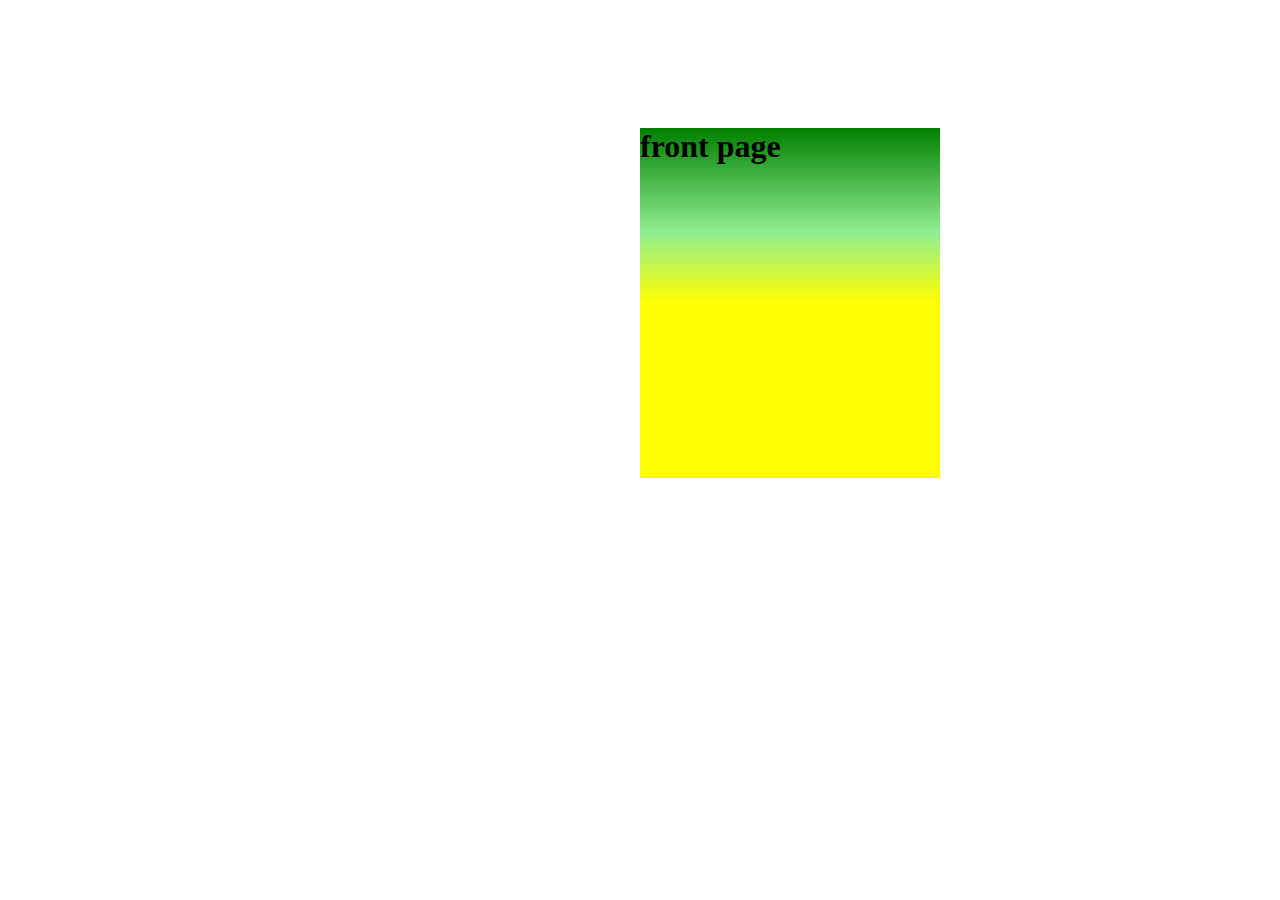
<file: flipCards Animation/index.html>
<!DOCTYPE html>
<html lang="en">
<head>
    <meta charset="UTF-8">
    <meta name="viewport" content="width=device-width, initial-scale=1.0">
    <link rel="stylesheet" href="style.css">
    <title>Document</title>
</head>

<body>
    <div class="main">
        <div class="thecard">
        <div class="front">
            <span><h1>front page</h1></span>
        </div>

        <div class="back">
            <span><h1>back page</h1></span>
        </div>
    </div>
</div>

</body>
</html>
</file>
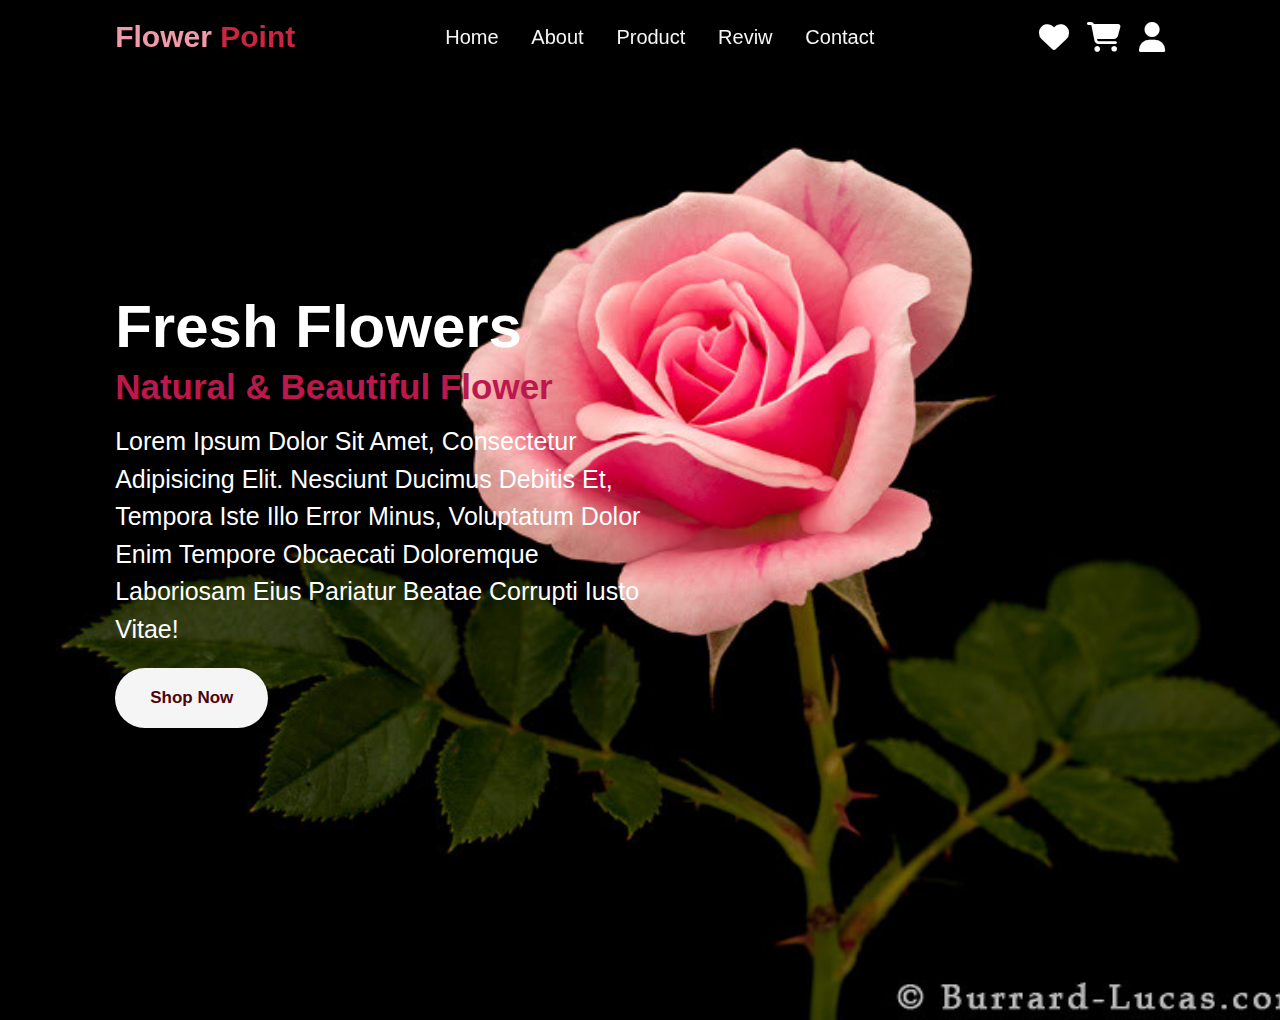
<file: Flower Shop Website/Index.html>
<!DOCTYPE html>
<html lang="en">
<head>
    <meta charset="UTF-8">
    <meta name="viewport" content="width=device-width, initial-scale=1.0">
    <title>Flower Point</title>
    <link rel="stylesheet" href="https://cdnjs.cloudflare.com/ajax/libs/font-awesome/6.4.2/css/all.min.css">
    <link rel="stylesheet" href="style.css">

</head>
<body>
    <header>
        <input type="checkbox" name="" id="toggler">
        <label for="toggler" class="fas fa-bars"></label>
        <a href="#" class="logo">
            <span style="color:rgb(241, 154, 169);">Flower</span> 
            <span style="color: rgb(201, 38, 65);">Point</span>
        </a>


        <nav class="navbar">
            <a href="#home">Home</a>
            <a href="about.html">About</a>
            <a href="#product">Product</a>
            <a href="#review">Reviw</a>
            <a href="#contact">Contact</a>
        </nav>


        <div class="icons">
            <a href="#" class="fas fa-heart"></a>
            <a href="#" class="fa-solid fa-cart-shopping"></a>
            <a href="#" class="fas fa-user"></a>
        </div>
    </header>


    <section class="home" id="home">
        <div class="content">
            <h3>Fresh Flowers</h3>
            <span>Natural & Beautiful Flower</span>
            <p>Lorem ipsum dolor sit amet, consectetur 
                adipisicing elit. Nesciunt ducimus debitis et, tempora iste illo error minus, voluptatum dolor enim tempore obcaecati doloremque laboriosam 
                eius pariatur beatae corrupti iusto vitae!</p>
                <a href="#" class="btn">Shop Now</a>
        </div>

    </section>



             



















    
</body>
</html>
</file>
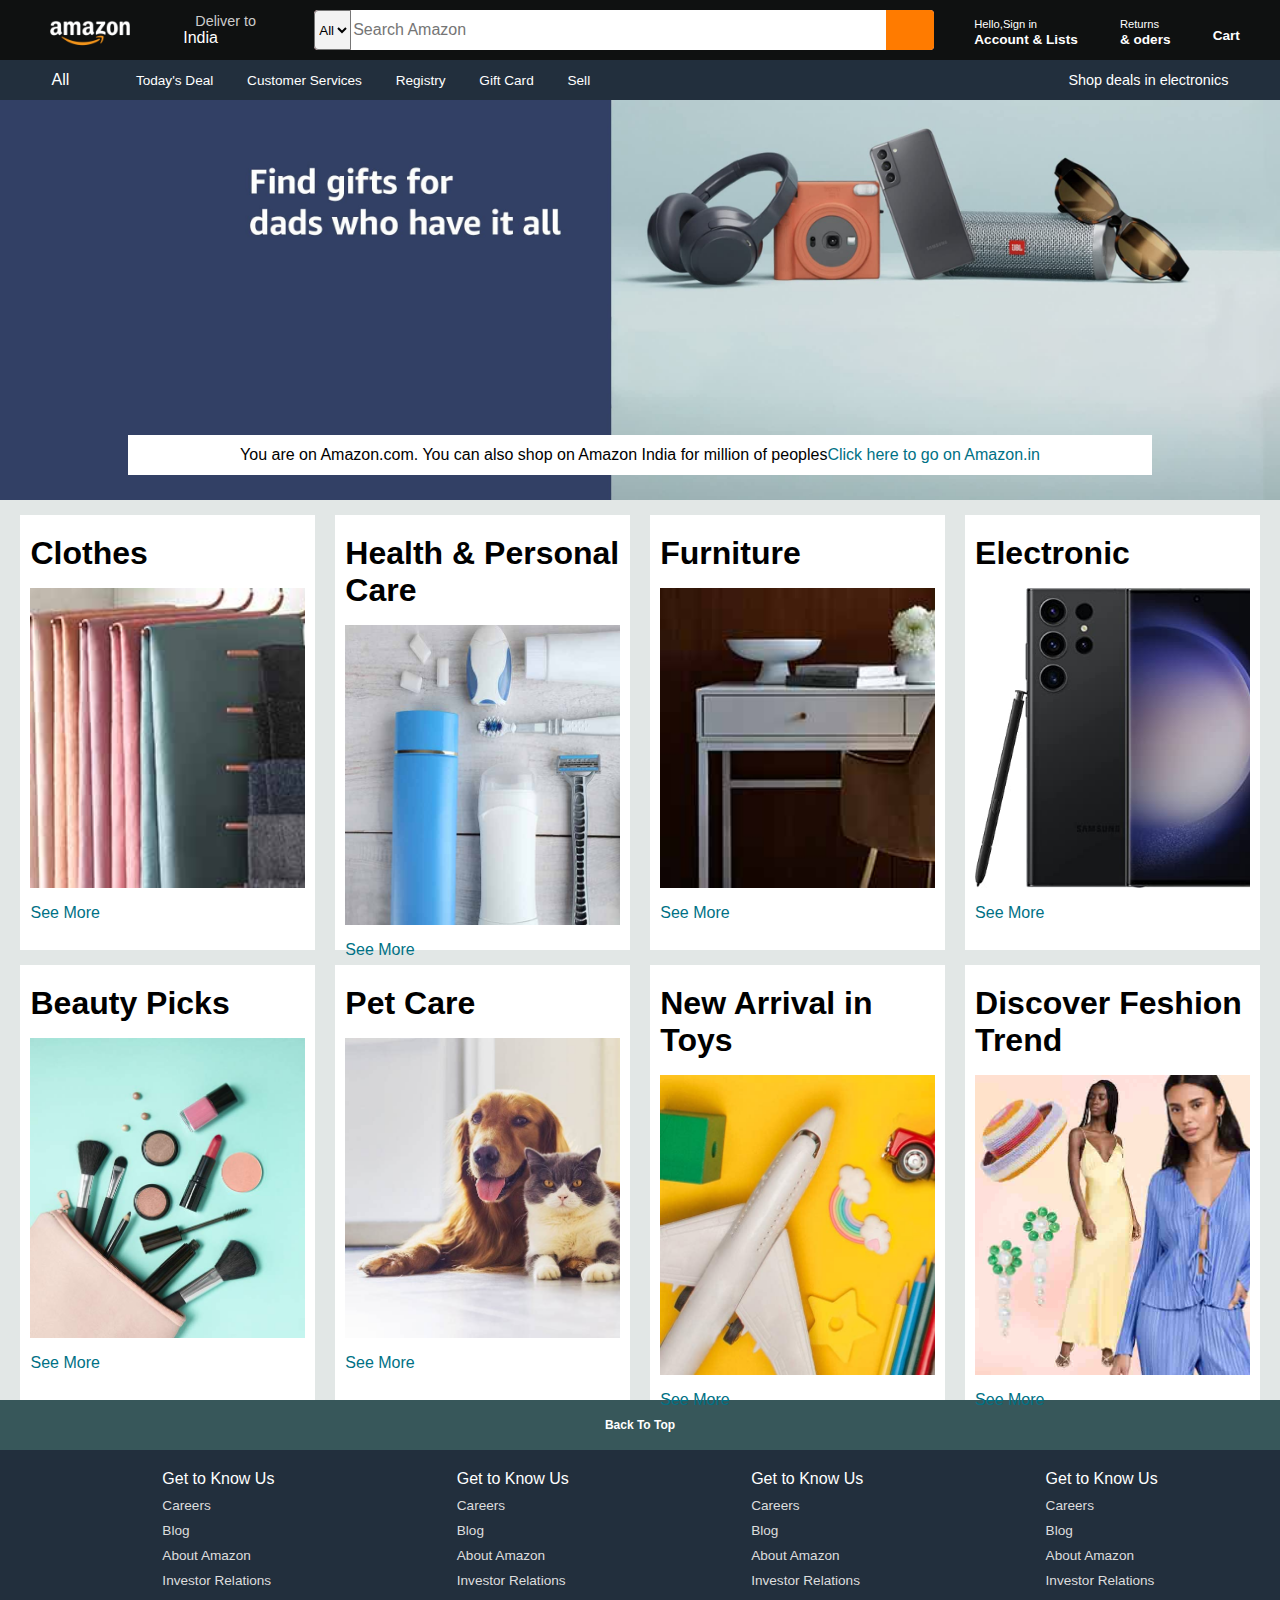
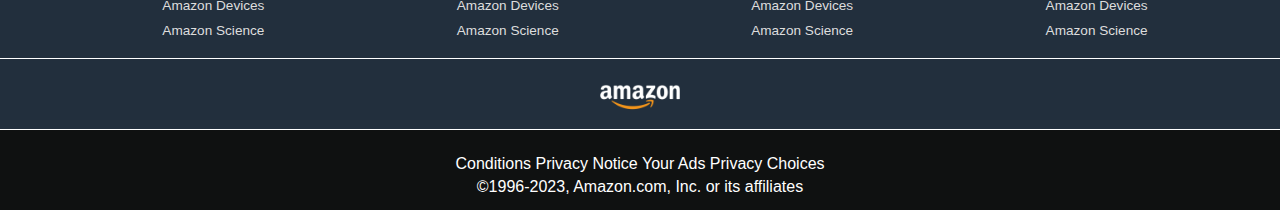
<file: project/index.html>
<!DOCTYPE html>
<html lang="en">
<head>
    <meta charset="UTF-8"> 
    <meta http-equiv="X-UA-Compatible" content="IE=edge">
    <meta name="viewport" content="width=device-width, initial-scale=1.0">
    <title>Document</title>
    <link rel="stylesheet" href="https://cdnjs.cloudflare.com/ajax/libs/font-awesome/6.4.0/css/all.min.css" integrity="sha512-iecdLmaskl7CVkqkXNQ/ZH/XLlvWZOJyj7Yy7tcenmpD1ypASozpmT/E0iPtmFIB46ZmdtAc9eNBvH0H/ZpiBw==" crossorigin="anonymous" referrerpolicy="no-referrer"/>
    <link rel="stylesheet" href="style.css">
</head>
<body>
    <header>
      <div class="navbar">
      <div class="nav-logo border">
      <div class="logo"></div>
      </div>

        <div class="nav-address">
        <p class="add-first">Deliver to</p>
        <div class="add-icon">
        <i class="fa-solid fa-location-dot"></i>
        <p class="add-second">India</p>
        </div>
        </div>


        <div class="nav-search">
        <select class="search-select">
        <option>All</option>
        </select>
        <input type="text" placeholder="Search Amazon" class="search-input">
        <div class="search-icon">
        <i class="fa-solid fa-magnifying-glass"></i>
        </div>
        </div>

        <div class="nav-singin border">
            <p><span>Hello,Sign in</span></p>
            <p class="nav-second">Account & Lists</p>
        </div>
       

        <div class="nav-return border">
            <p><span>Returns</span></p>
            <p class="nav-second"> & oders</p>
        </div>
       
        <div class="nav-cart border">
        <i class="fa-solid fa-cart-shopping"></i>
        Cart
        </div>

</div>
            <div class="panel">
                <div class="panel-all">
                    <i class="fa-solid fa-bars"></i>
                    All
                </div>
                <div class="panel-option">
                    <p>Today's Deal</p>
                    <p>Customer Services</p>
                    <p>Registry</p>
                    <p>Gift Card</p>
                    <p>Sell</p>
                </div>
                <div class="panel-deals">
                    Shop deals in electronics
                </div>
            </div>
</header>
<div class="hero-section">
<div class="hero-msg">
    <p>You are on Amazon.com. You can also shop on Amazon India for million of peoples</p>  <a>Click here to go on Amazon.in</a>
</div>
</div>

    <div class="shop-section">

    <div class="box" >
        <div class="box-content">
            <h1>Clothes</h1>
            <div class="box-img" style="background-image:url('box1_image.jpg') ;"></div>
            <p>See More</p>
            </div>    
    </div>


    <div class="box">
        <div class="box-content">
            <h1>Health & Personal Care </h1>
            <div class="box-img" style="background-image:url('box2_image.jpg') ;"></div>
            <p>See More</p>
            </div>    
    </div>

    <div class="box">
        <div class="box-content">
            <h1>Furniture</h1>
            <div class="box-img" style="background-image:url('box3_image.jpg') ;"></div>
            <p>See More</p>
            </div>    
    </div>

    <div class="box">
        <div class="box-content">
            <h1>Electronic</h1>
            <div class="box-img" style="background-image:url('box4_image.jpg') ;"></div>
            <p>See More</p>
            </div>    
    </div>

    <div class="box" >
        <div class="box-content">
            <h1>Beauty Picks</h1>
            <div class="box-img" style="background-image:url('box5_image.jpg') ;"></div>
            <p>See More</p>
            </div>    
    </div>


    <div class="box">
        <div class="box-content">
            <h1>Pet Care </h1>
            <div class="box-img" style="background-image:url('box6_image.jpg') ;"></div>
            <p>See More</p>
            </div>    
    </div>

    <div class="box">
        <div class="box-content">
            <h1>New Arrival in Toys</h1>
            <div class="box-img" style="background-image:url('box7_image.jpg') ;"></div>
            <p>See More</p>
            </div>    
    </div>

    <div class="box">
        <div class="box-content">
            <h1>Discover Feshion Trend</h1>
            <div class="box-img" style="background-image:url('box8_image.jpg') ;"></div>
            <p>See More</p>
            </div>    
    </div>
</div>

<footer>
<div class="foot-panel1">
<h2>Back To Top</h2>
</div>

<div class="foot-panel2">
    <ul>
        <p>Get to Know Us</p>
     <a>Careers</a>
     <a>Blog</a>
     <a>About Amazon</a>
     <a>Investor Relations</a>
     <a>Amazon Devices</a>
     <a>Amazon Science</a>
    </ul>
    <ul>
        <p>Get to Know Us</p>
     <a>Careers</a>
     <a>Blog</a>
     <a>About Amazon</a>
     <a>Investor Relations</a>
     <a>Amazon Devices</a>
     <a>Amazon Science</a>
    </ul>
    <ul>
        <p>Get to Know Us</p>
     <a>Careers</a>
     <a>Blog</a>
     <a>About Amazon</a>
     <a>Investor Relations</a>
     <a>Amazon Devices</a>
     <a>Amazon Science</a>
    </ul>
    <ul>
        <p>Get to Know Us</p>
     <a>Careers</a>
     <a>Blog</a>
     <a>About Amazon</a>
     <a>Investor Relations</a>
     <a>Amazon Devices</a>
     <a>Amazon Science</a>
    </ul>
</div>

<div class="foot-panel3">
    <div class="logo"></div>
</div>

<div class="foot-panel4">
    <div class="pages">
        <a>Conditions</a>
        <a>Privacy Notice</a>
        <a>Your Ads Privacy Choices</a>
    </div>
    <div class="copywrite">
        &#169;1996-2023, Amazon.com, Inc. or its affiliates 
    </div>
</div>
</footer>
</body>
</html>
</file>
<file: flipCards Animation/style.css>
*{
    margin: 0;
    padding: 0;
    box-sizing: border-box;
}
.main{
    position: relative;
  width: 100%;
  height: 100%;
  
}
.thecard{
    margin: 10% 0 0 50%;
    position: absolute;
    width: 300px;
    transform-style:preserve-3d ;
    transition: all 0.5s ease;

}
.front{
    position: absolute;
    height: 350px;
    width: 300px;
    background-image:linear-gradient(180deg,green 0%,lightgreen 30%,yellow 50%);
    backface-visibility: hidden;
   
}
.back{
    position: absolute;
    height: 350px;
    width: 300px;
    background-image: linear-gradient(180deg,red 0%,orange 30%,yellow 50%);
    backface-visibility: hidden;
    transform: rotatey(180deg);
    
}
.thecard:hover{
    transform:rotatey(180deg)

}
</file>
<file: Flower Shop Website/style.css>
:root{
    --pink:#e84393;
}
*{
    margin: 0;
    padding: 0;
    font-family: Verdana, Geneva, Tahoma, sans-serif;
    text-decoration: none;
    text-transform: capitalize;
    transition: 0.1s linear;
}
html{
    font-size: 62.5%;
    scroll-behavior:smooth;
    scroll-padding-top: 6rem;
    overflow-x: hidden;
}
section{
    padding: 6rem 9%;
}
.btn{
    display: inline-block;
    margin-top: 1rem;
    border-radius: 5rem;
    background-color:whitesmoke ;
    color:rgb(75, 5, 16);
    font-weight: bolder;
    padding: 2rem 3.5rem;
    cursor: pointer;
    font-size: 1.7rem;
}
.btn:hover{
    background-color: rgb(188, 24, 76);
    color: white;
}
header{
    position:fixed;
    top: 0; left: 0;right: 0;
    background-color: black;
    color: white;
    padding: 2rem 9%;
    display: flex;
    align-items: center;
    justify-content: space-between;
    z-index: 1000;
    box-shadow: 0.5rem 1rem rgba(0,0,0,.1);
}
header .logo{
    font-size:3rem;
    color:white;
    font-weight: bolder;
}
header .logo span{
    color:var(--pinkpink);

}
header .navbar a{
    font-size: 2rem;
    padding: 0 1.5rem;
    color:whitesmoke;
    
}
header .navbar a:hover{
    color: var(--pink);

}
header .icons a{
    font-size: 3rem;
    color:white;
    margin-left:1.5rem;
}
header .icons a:hover{
    color: var(--pink);

}
header #toggler{
    display: none;
}
header .fa-bars{
    font-size: 3rem;
    color:white;
    border-radius: .5rem;
    padding:.5rem 1.5rem;
    cursor: pointer;
    border:.1rem solid rgba(0,0,0,.3);
    display: none;
}

.home{
    display: flex;
    align-items: center;
    min-height: 100vh;
    background: url(R.jpg) no-repeat;
    background-size: cover;
    background-position: center;
}

.home .content{
    max-width: 55rem;
   
}

.home .content h3{
    font-size: 6rem;
    color: white;
  
}
.home .content span{
    font-size: 3.5rem;
    font-weight: bolder;
    color: rgb(188, 24, 76);
    padding:  1rem 0;
    line-height: 1.5;

}
.home .content p{
    font-size: 2.5rem;
    color: white;
    padding: 1rem 0;
    line-height: 1.5;

}





@media (max-width:991px){
    html{

        font-size: 55%;
    }
    header{

        padding:2rem;
    }
    section{
        padding: 2rem;
    }
    .home{
        background-position: left;
    }

}


@media (max-width:768px){
   html .fa-bars{
    display: block;
   }
    header .navbar{
        position: absolute;
        top:100%;left:0;right:0;
        background: black;
        border-top:.1rem solid rgba(0,0,0,.1);
        clip-path:polygon(0 0,100% 0,100% 0,0 0);
    }
    header #toggler:checked ~ .navbar{
        clip-path: polygon(0 0,100% 0,100% 100%,0% 100%);
    }
    header .navbar a{
        margin: 1.5rem;
        padding: 1.5rem;
        background: black;
        border: 1rem solid rgba(255, 255, 255, 0.1);
        display: block;
    }
    .home .content h3{
        font-size: 5rem;
    }
    .home .content span{
        font-size: 2.5rem;
    }
}


@media (max-width:450px){
    html{
        font-size: 50%;
    }


}
</file>
<file: project/style.css>
*{
    margin: 0px;
    font-family: arial;
    border: border-box;
}
.navbar{
    height: 60px;
   background-color: #0f1111;
   color: white;
   display: flex;
   align-items: center;
   justify-content: space-evenly;

}
.nav-logo{
    height: 50px;
    width: 100px;
}
.logo{
    background-image: url("logo.png");
    background-size: cover;
    height: 50px;
    width: 100%;
   
}
.border{
    border:2px solid transparent
}
.border:hover{
    border: 1.5pxolid white;
}
.add-first{
    display:flex;
    color: #cccccc;
    font-size: 0.90rem;
    margin-left: 15px;
}
.add-second{
font-size: 1rem;
margin-left: 3px;
}
.add-icon{
    display: flex;
    align-items: center;
}
.nav-search{
    justify-content: space-evenly;
    margin-left: 20px;
    display: flex;
    background-color: pink;
    width: 620px;
    height: 40px;
    border-radius: 4px; 
}
.search-select{
    background-color: #f3f3f3;
    width: 50px;
    text-align: center;
    border-top-left-radius: 4px; 
    border-bottom-left-radius: 4px ;
}
.search-input{
    width: 500%;
    font-size: 1rem;
    border: none;
}
.search-icon{
    width: 45%;
    display: flex;
    justify-content: center;
    align-items: center;
    font-size: 1.2rem;
    background-color: rgb(255, 123, 0);
    border-top-right-radius: 4px; 
    border-bottom-right-radius: 4px ;
    
}
.nav-search:hover{
    border: 3px solid orangered;
}
span{
    font-size: 0.7rem;
}
.nav-second{
    font-size: 0.85rem;
    font-weight: 700;
}
.nav-cart i{
    font-size: 30px;
}
.nav-cart{
    font-size: 0.85rem;
    font-weight: 700;
}
.panel{
    height: 40px;
    background-color: #222f3d;
    display: flex;
    color: white;
    align-items: center;
    justify-content: space-evenly;
}
.panel-option p{
    
    display: inline;
    margin: 15px;
   
}
.panel-option{
    width: 70%;
    font-size: 0.85rem;
}

.panel-deals{
    font-size: 0.9rem;
}


.hero-section{
    display: flex;
    background-image: url("hero_image.jpg");
    background-size: cover;
    height: 400px ;
    justify-content: center;
    align-items: flex-end;
}
.hero-msg{
    background-color: white;
    color: black;
    height: 40px;
    display: flex;
    align-items: center;
    justify-content: center;
    font: 0.90rem;
    width: 80%;
    margin-bottom: 25px;
    

}
.hero-section a{
    color: #007185;
}
.shop-section{
    display: flex;
    flex-wrap: wrap;
    justify-content: space-evenly;
    background-color: #e2e7e6;

}
.box{
   
    height: 400px;
    width: 23%;
    background-color: white;
    padding: 20px 0px 15px;
    margin-top: 15px;
}
.box-img{
    height: 300px;
    background-size: cover;
    margin-top: 1rem;
    margin-bottom: 1rem;
}
.box-content{
    margin-left: 10px;
    margin-right: 10px;

}
.box-content p{
    color: #007185;
}
.footer{
    margin-top: 20pxpx;

}
.foot-panel1{
    background-color: #37575a;
    color: white;
    height: 50px;
    display: flex;
    justify-content: center;
    align-items: center;
    font-size: 0.5rem;
}
.foot-panel2{
    display: flex;
    background-color: #222f3d;
    color: white;
    height: 400x;
    justify-content: space-evenly;
}
ul{
    margin: 20px;
}
ul a{
    display: block;
    font-size: 0.85rem;
    margin-top: 10px;
    color: #dddddd;
}
.foot-panel3{
    background-color: #222f3d;
    color: white;
    border-top:0.5px solid white ;
    height: 70px;
    display: flex;
    justify-content: center;
    align-items: center;
}
.logo{
    background-image: url("logo.png");
    background-size: cover;
    height: 50px;
    width: 100px;

}
.foot-panel4{
    background-color: #0f1111;
    color: white;
    border-top:0.5px solid white ;
    font-size: 1rem;
    text-align: center;
    /* display: flex;
    justify-content: center;
    align-items: center; */
    height: 80px;
}
.pages{
padding-top: 25px;
}
.copywrite{
    padding-top: 5px;
}
</file>
